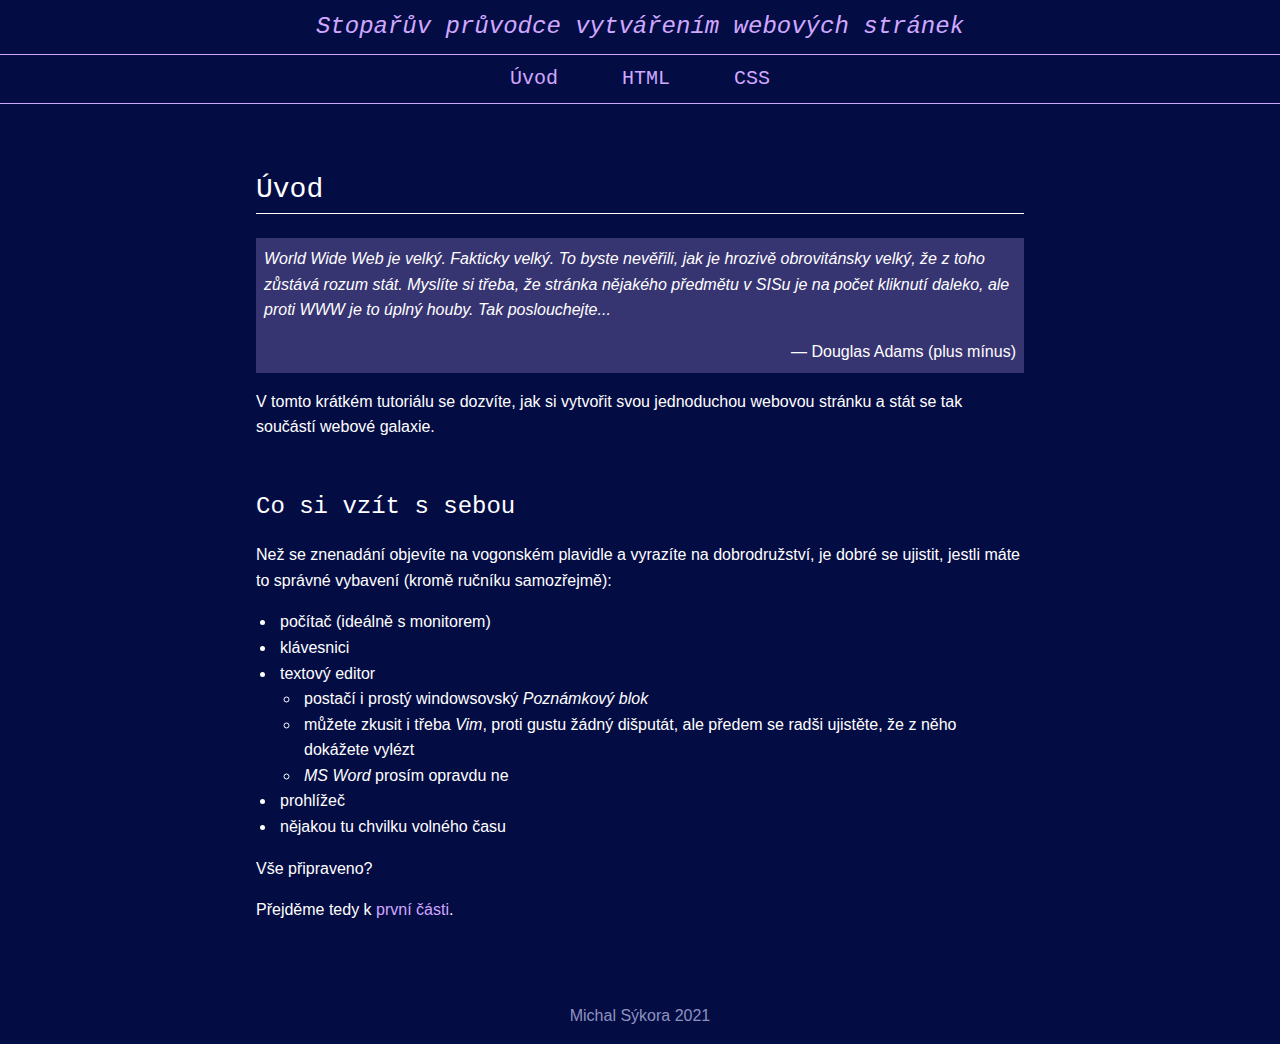
<file: index.html>
<!DOCTYPE html>
<html lang="cs">
  <head>
    <meta charset="utf-8">
    <title>Stopařův průvodce vytvářením webových stránek</title>
    <meta name="viewport" content="width=device-width, initial-scale=1.0">
    <meta name="author" content="Michal Sýkora">
    <link rel="stylesheet" href="styles.css">
  </head>
  <body>
    <header>
      <div id="title">Stopařův průvodce vytvářením webových stránek</div>
    </header>
    <nav>
      <div class="item"><a href="index.html">Úvod</a></div>
      <div class="item"><a href="html.html">HTML</a></div>
      <div class="item"><a href="css.html">CSS</a></div>
    </nav>
    <main>
      <article>
        <section>
          <h1>Úvod</h1>
          <blockquote>World Wide Web je velký. Fakticky velký. To byste nevěřili, jak je hrozivě obrovitánsky velký, že z toho zůstává rozum stát. Myslíte si třeba, že stránka nějakého předmětu v SISu je na počet kliknutí daleko, ale proti WWW je to úplný houby. Tak poslouchejte...</blockquote>
          <figcaption>&mdash; Douglas Adams (plus mínus)</figcaption>
          <p>V tomto krátkém tutoriálu se dozvíte, jak si vytvořit svou jednoduchou webovou stránku a stát se tak součástí webové galaxie.</p>
        </section>
        <section>
          <h2>Co si vzít s sebou</h2>
          <p>Než se znenadání objevíte na vogonském plavidle a vyrazíte na dobrodružství, je dobré se ujistit, jestli máte to správné vybavení (kromě ručníku samozřejmě):</p>
          <ul>
            <li>počítač (ideálně s monitorem)</li>
            <li>klávesnici</li>
            <li>textový editor
              <ul>
                <li>postačí i prostý windowsovský <i>Poznámkový blok</i></li>
                <li>můžete zkusit i třeba <i>Vim</i>, proti gustu žádný dišputát, ale předem se radši ujistěte, že z něho dokážete vylézt</li>
                <li><i>MS Word</i> prosím opravdu ne</li>
              </ul>
            </li>
            <li>prohlížeč</li>
            <li>nějakou tu chvilku volného času</li>
          </ul>
        </section>
        <section>
          <p>Vše připraveno?</p>
          <p>Přejděme tedy k <a href="html.html">první části</a>.</p>
        </section>
      </article>
    </main>
    <footer>
      <div>Michal Sýkora 2021</div>
    </footer>
  </body>
</html>
</file>
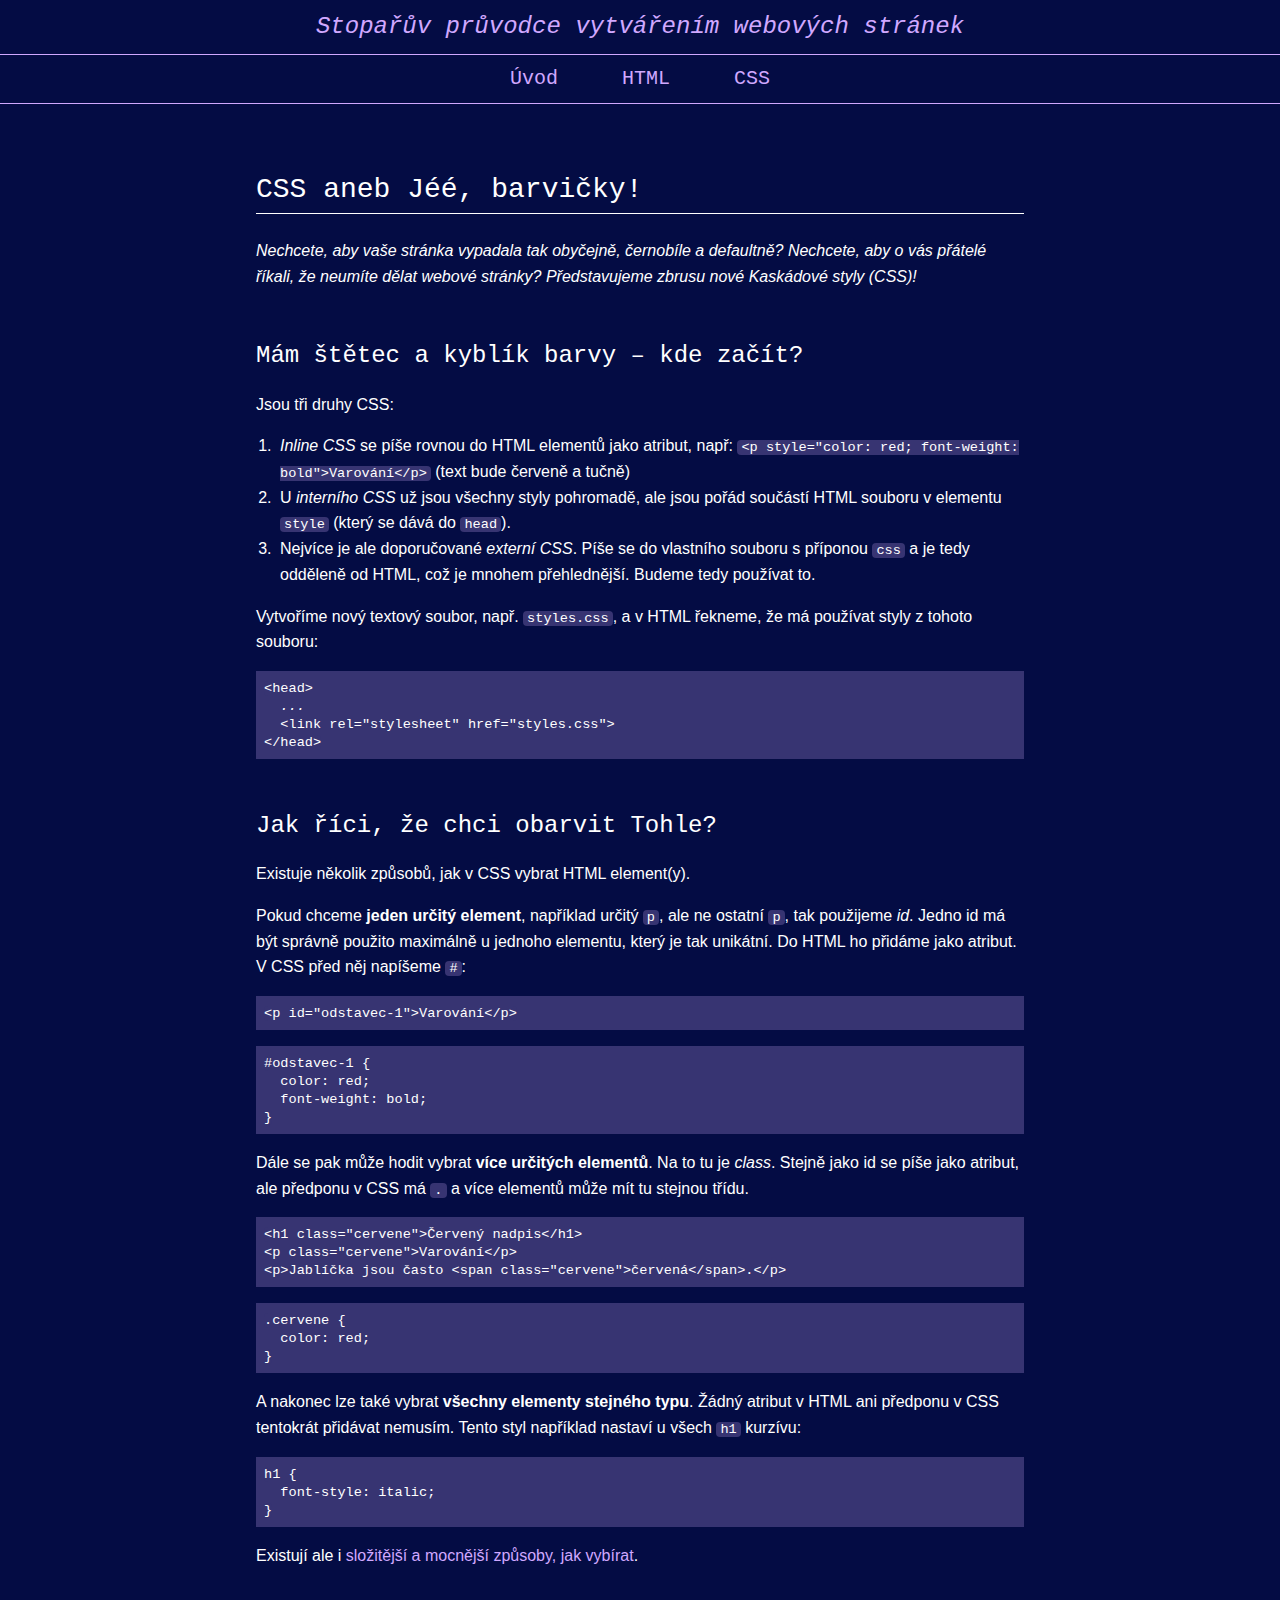
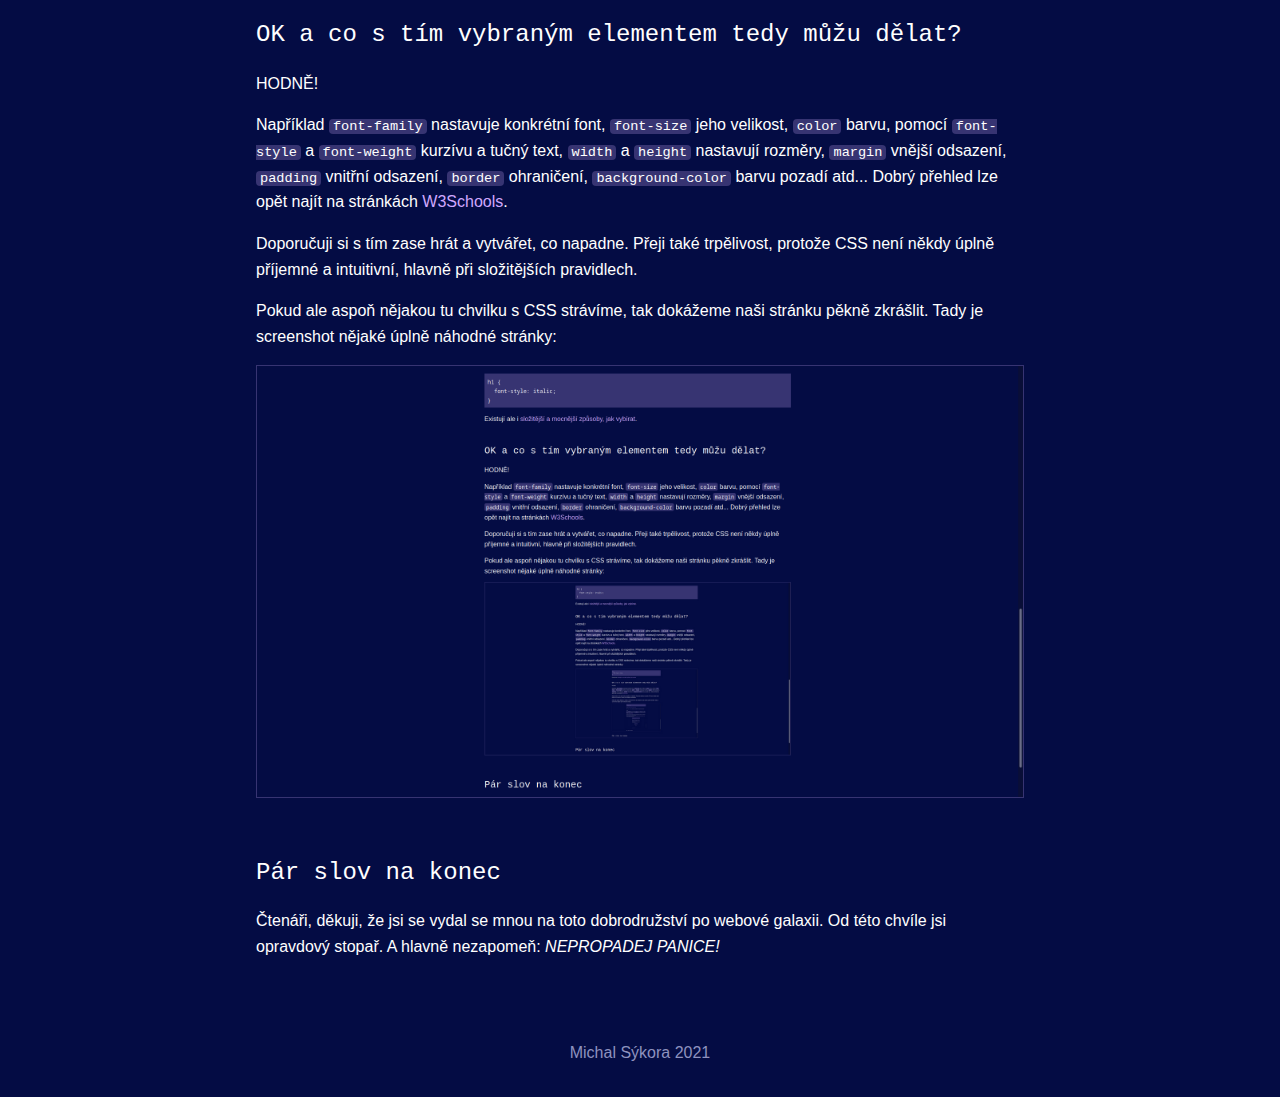
<file: css.html>
<!DOCTYPE html>
<html lang="cs">
  <head>
    <meta charset="utf-8">
    <title>CSS | Stopařův průvodce vytvářením webových stránek</title>
    <meta name="viewport" content="width=device-width, initial-scale=1.0">
    <meta name="author" content="Michal Sýkora">
    <link rel="stylesheet" href="styles.css">
  </head>
  <body>
    <header>
      <div id="title">Stopařův průvodce vytvářením webových stránek</div>
    </header>
    <nav>
      <div class="item"><a href="index.html">Úvod</a></div>
      <div class="item"><a href="html.html">HTML</a></div>
      <div class="item"><a href="css.html">CSS</a></div>
    </nav>
    <main>
      <article>
        <section>
          <h1>CSS aneb Jéé, barvičky!</h1>
          <p><i>Nechcete, aby vaše stránka vypadala tak obyčejně, černobíle a defaultně? Nechcete, aby o vás přátelé říkali, že neumíte dělat webové stránky? Představujeme zbrusu nové Kaskádové styly (CSS)!</i></p>
        </section>
        <section>
          <h2>Mám štětec a kyblík barvy &ndash; kde začít?</h2>
          <p>Jsou tři druhy CSS:</p>
          <ol>
            <li><i>Inline CSS</i> se píše rovnou do HTML elementů jako atribut, např: <code>&lt;p style=&quot;color: red; font-weight: bold&quot;&gt;Varování&lt;/p&gt;</code> (text bude červeně a tučně)</li>
            <li>U <i>interního CSS</i> už jsou všechny styly pohromadě, ale jsou pořád součástí HTML souboru v elementu <code>style</code> (který se dává do <code>head</code>).</li>
            <li>Nejvíce je ale doporučované <i>externí CSS</i>. Píše se do vlastního souboru s příponou <code>css</code> a je tedy odděleně od HTML, což je mnohem přehlednější. Budeme tedy používat to.</li>
          </ol>
          <p>Vytvoříme nový textový soubor, např. <code>styles.css</code>, a v HTML řekneme, že má používat styly z tohoto souboru:</p>
          <pre><code>&lt;head&gt;
  <i>...</i>
  &lt;link rel=&quot;stylesheet&quot; href=&quot;styles.css&quot;&gt;
&lt;/head&gt;</code></pre>
        </section>
        <section>
          <h2>Jak říci, že chci obarvit Tohle?</h2>
          <p>Existuje několik způsobů, jak v CSS vybrat HTML element(y).</p>
          <p>Pokud chceme <b>jeden určitý element</b>, například určitý <code>p</code>, ale ne ostatní <code>p</code>, tak použijeme <i>id</i>. Jedno id má být správně použito maximálně u jednoho elementu, který je tak unikátní. Do HTML ho přidáme jako atribut. V CSS před něj napíšeme <code>#</code>:</p>
          <pre><code>&lt;p id=&quot;odstavec-1&quot;&gt;Varování&lt;/p&gt;</code></pre>
          <pre><code>#odstavec-1 {
  color: red;
  font-weight: bold;
}</code></pre>
          <p>Dále se pak může hodit vybrat <b>více určitých elementů</b>. Na to tu je <i>class</i>. Stejně jako id se píše jako atribut, ale předponu v CSS má <code>.</code> a více elementů může mít tu stejnou třídu.</p>
          <pre><code>&lt;h1 class=&quot;cervene&quot;&gt;Červený nadpis&lt;/h1&gt;
&lt;p class=&quot;cervene&quot;&gt;Varování&lt;/p&gt;
&lt;p&gt;Jablíčka jsou často &lt;span class=&quot;cervene&quot;&gt;červená&lt;/span&gt;.&lt;/p&gt;</code></pre>
          <pre><code>.cervene {
  color: red;
}</code></pre>
          <p>A nakonec lze také vybrat <b>všechny elementy stejného typu</b>. Žádný atribut v HTML ani předponu v CSS tentokrát přidávat nemusím. Tento styl například nastaví u všech <code>h1</code> kurzívu:</p>
          <p id="pos"></p>
          <pre><code>h1 {
  font-style: italic;
}</code></pre>
          <p>Existují ale i <a href="https://developer.mozilla.org/en-US/docs/Web/CSS/CSS_Selectors">složitější a mocnější způsoby, jak vybírat</a>.</p>
        </section>
        <section>
          <h2>OK a co s tím vybraným elementem tedy můžu dělat?</h2>
          <p>HODNĚ!</p>
          <p>Například <code>font-family</code> nastavuje konkrétní font, <code>font-size</code> jeho velikost, <code>color</code> barvu, pomocí <code>font-style</code> a <code>font-weight</code> kurzívu a tučný text, <code>width</code> a <code>height</code> nastavují rozměry, <code>margin</code> vnější odsazení, <code>padding</code> vnitřní odsazení, <code>border</code> ohraničení, <code>background-color</code> barvu pozadí atd... Dobrý přehled lze opět najít na stránkách <a href="https://www.w3schools.com/css/default.asp">W3Schools</a>.</p>
          <p>Doporučuji si s tím zase hrát a vytvářet, co napadne. Přeji také trpělivost, protože CSS není někdy úplně příjemné a intuitivní, hlavně při složitějších pravidlech.</p>
          <p>Pokud ale aspoň nějakou tu chvilku s CSS strávíme, tak dokážeme naši stránku pěkně zkrášlit. Tady je screenshot nějaké úplně náhodné stránky:</p>
          <p><img src="img.png" alt="Some random webpage..."></p>
        </section>
        <section>
          <h2>Pár slov na konec</h2>
          <p>Čtenáři, děkuji, že jsi se vydal se mnou na toto dobrodružství po webové galaxii. Od této chvíle jsi opravdový stopař. A hlavně nezapomeň: <i>NEPROPADEJ PANICE!</i></p>
        </section>
      </article>
    </main>
    <footer>
      <div>Michal Sýkora 2021</div>
    </footer>
  </body>
</html>
</file>
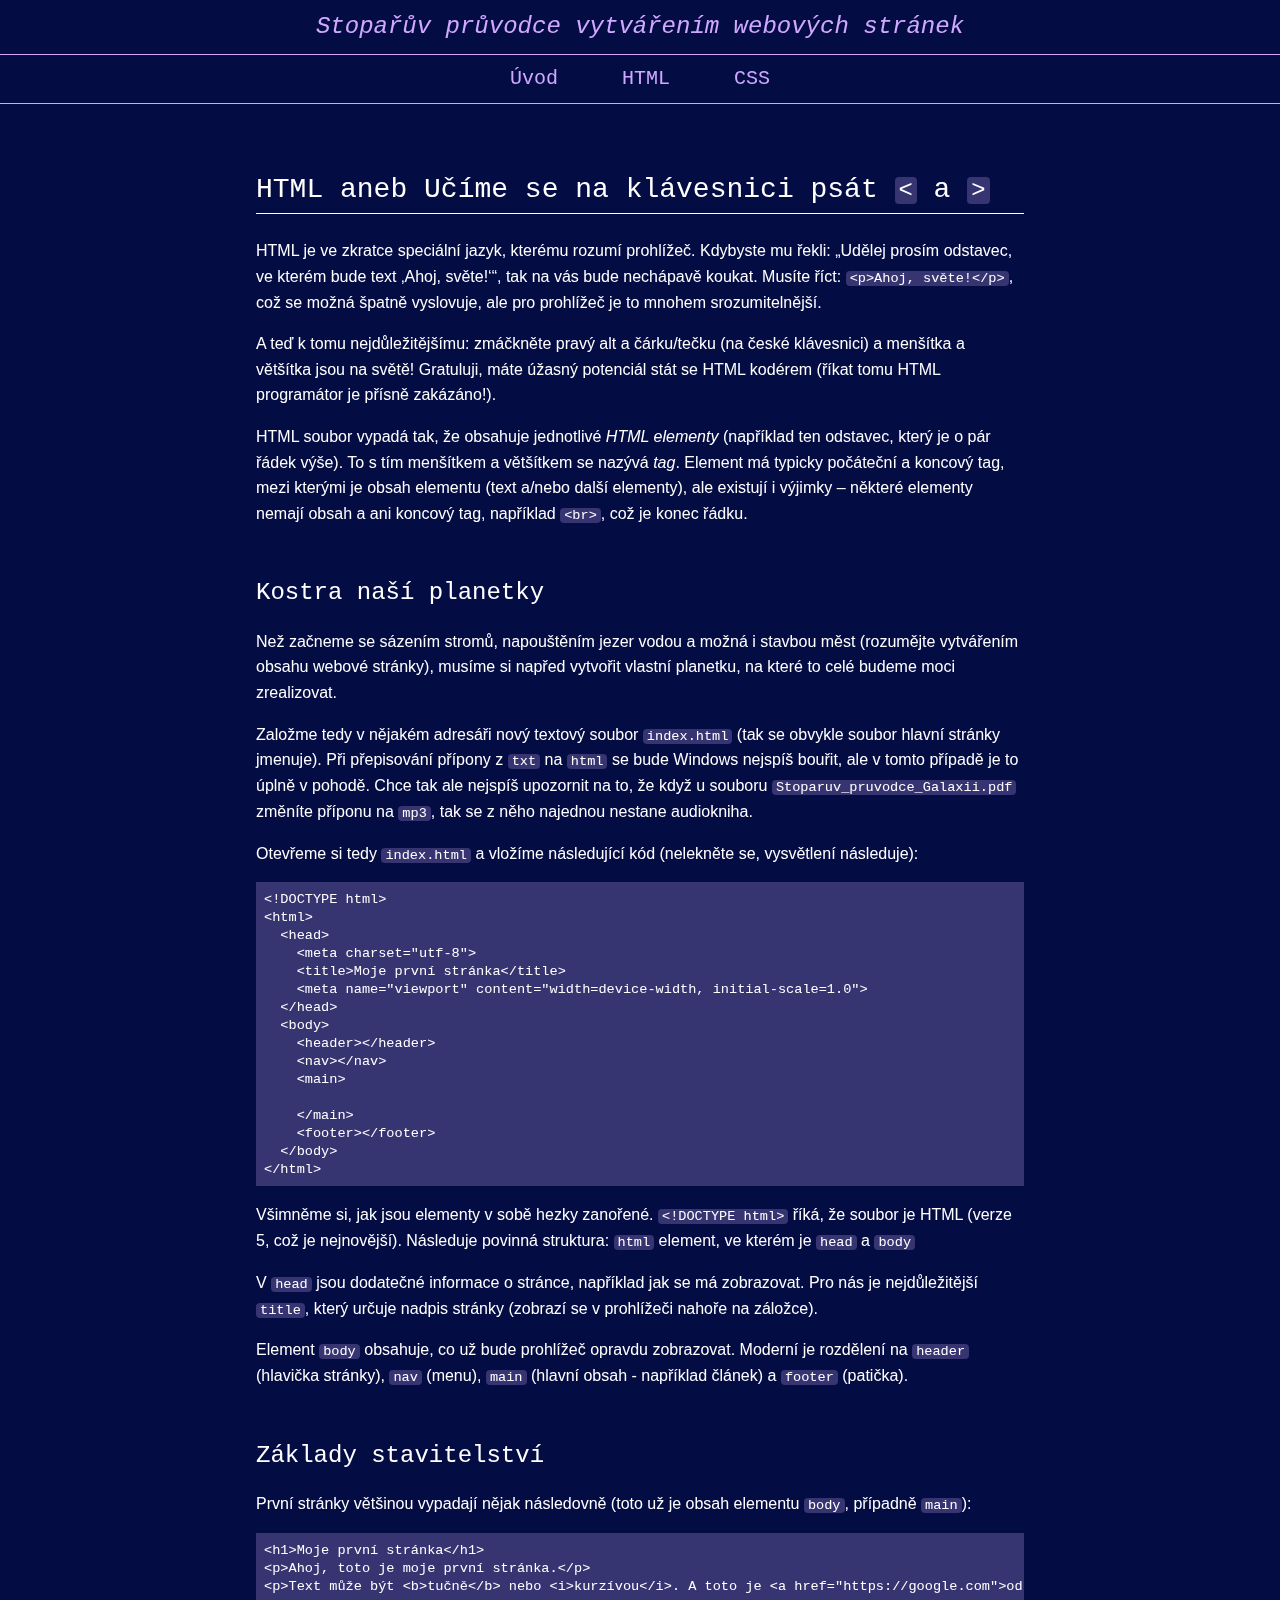
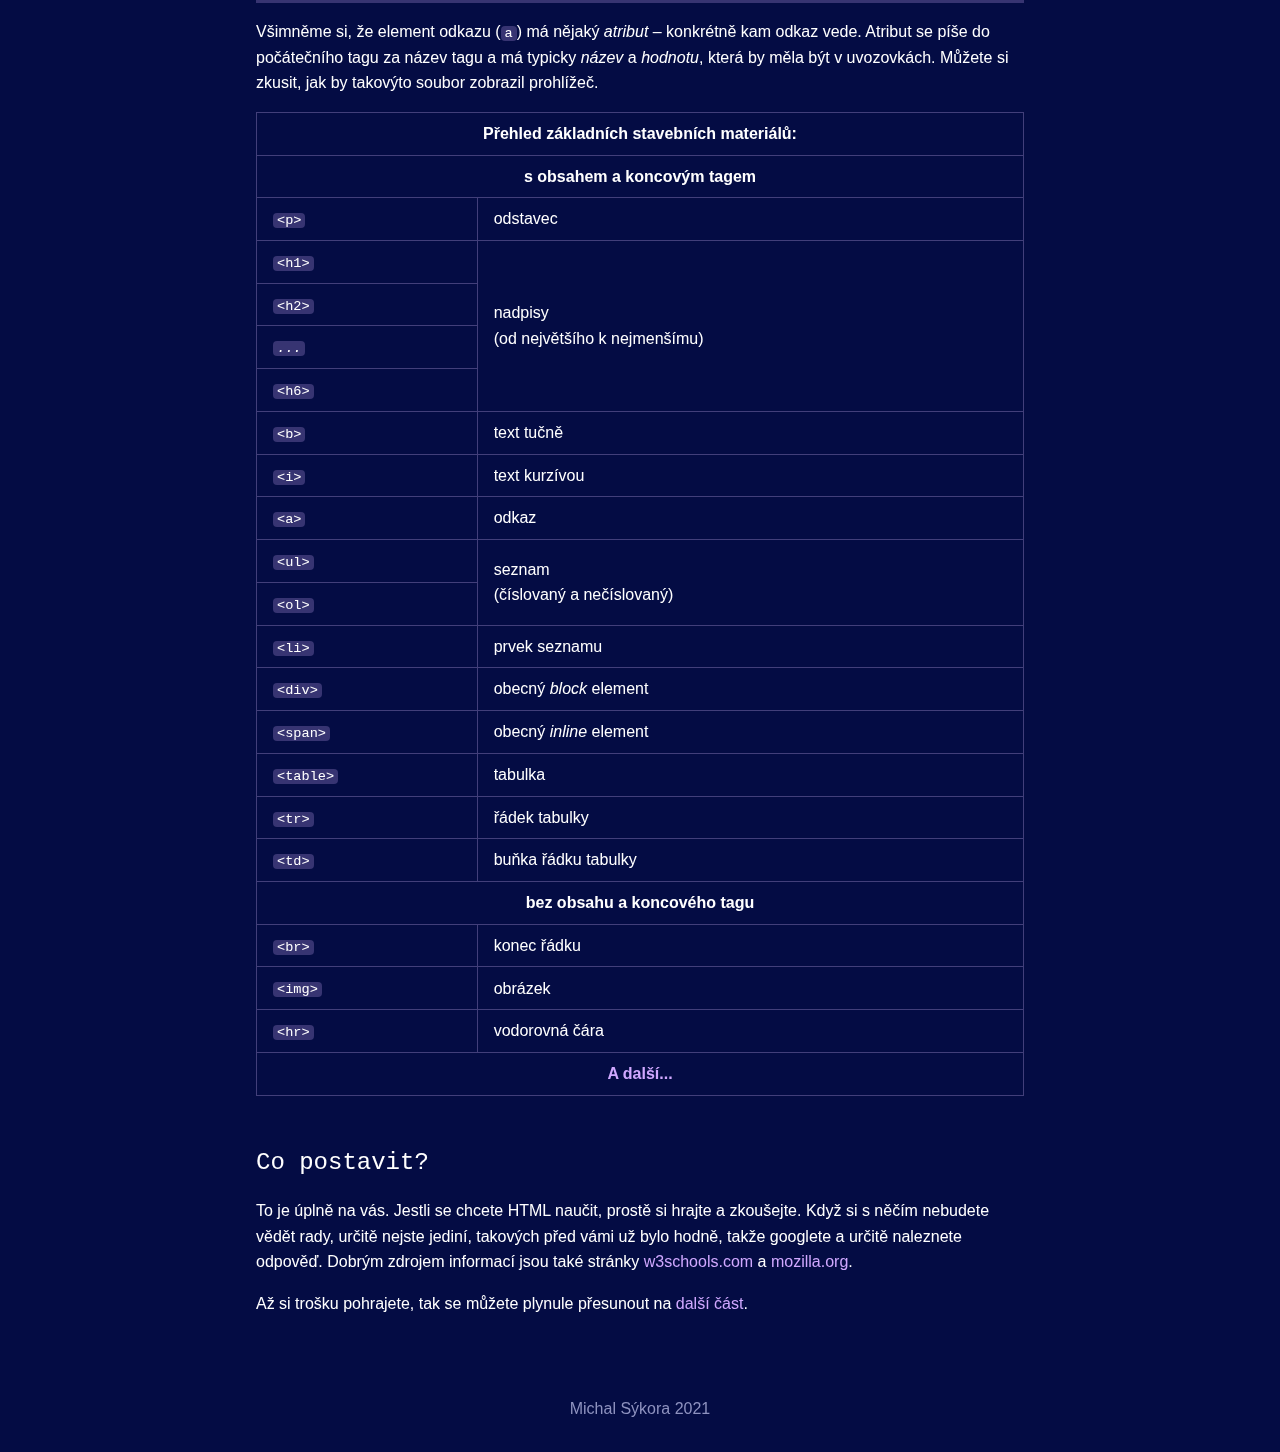
<file: html.html>
<!DOCTYPE html>
<html lang="cs">
  <head>
    <meta charset="utf-8">
    <title>HTML | Stopařův průvodce vytvářením webových stránek</title>
    <meta name="viewport" content="width=device-width, initial-scale=1.0">
    <meta name="author" content="Michal Sýkora">
    <link rel="stylesheet" href="styles.css">
  </head>
  <body>
    <header>
      <div id="title">Stopařův průvodce vytvářením webových stránek</div>
    </header>
    <nav>
      <div class="item"><a href="index.html">Úvod</a></div>
      <div class="item"><a href="html.html">HTML</a></div>
      <div class="item"><a href="css.html">CSS</a></div>
    </nav>
    <main>
      <article>
        <section>
          <h1>HTML aneb Učíme se na klávesnici psát <code>&lt;</code> a <code>&gt;</code></h1>
          <p>HTML je ve zkratce speciální jazyk, kterému rozumí prohlížeč. Kdybyste mu řekli: &bdquo;Udělej prosím odstavec, ve kterém bude text &sbquo;Ahoj, světe!&lsquo;&ldquo;, tak na vás bude nechápavě koukat. Musíte říct: <code>&lt;p&gt;Ahoj, světe!&lt;/p&gt;</code>, což se možná špatně vyslovuje, ale pro prohlížeč je to mnohem srozumitelnější.</p>
          <p>A teď k tomu nejdůležitějšímu: zmáčkněte pravý alt a čárku/tečku (na české klávesnici) a menšítka a většítka jsou na světě! Gratuluji, máte úžasný potenciál stát se HTML kodérem (říkat tomu HTML programátor je přísně zakázáno!).</p>
          <p>HTML soubor vypadá tak, že obsahuje jednotlivé <i>HTML elementy</i> (například ten odstavec, který je o pár řádek výše). To s tím menšítkem a většítkem se nazývá <i>tag</i>. Element má typicky počáteční a koncový tag, mezi kterými je obsah elementu (text a/nebo další elementy), ale existují i výjimky &ndash; některé elementy nemají obsah a ani koncový tag, například <code>&lt;br&gt;</code>, což je konec řádku.</p>
        </section>
        <section>
          <h2>Kostra naší planetky</h2>
          <p>Než začneme se sázením stromů, napouštěním jezer vodou a možná i stavbou měst (rozumějte vytvářením obsahu webové stránky), musíme si napřed vytvořit vlastní planetku, na které to celé budeme moci zrealizovat.</p>
          <p>Založme tedy v nějakém adresáři nový textový soubor <code>index.html</code> (tak se obvykle soubor hlavní stránky jmenuje). Při přepisování přípony z <code>txt</code> na <code>html</code> se bude Windows nejspíš bouřit, ale v tomto případě je to úplně v pohodě. Chce tak ale nejspíš upozornit na to, že když u souboru <code>Stoparuv_pruvodce_Galaxii.pdf</code> změníte příponu na <code>mp3</code>, tak se z něho najednou nestane audiokniha.</p>
          <p>Otevřeme si tedy <code>index.html</code> a vložíme následující kód (nelekněte se, vysvětlení následuje):</p>
          <pre><code>&lt;!DOCTYPE html&gt;
&lt;html&gt;
  &lt;head&gt;
    &lt;meta charset=&quot;utf-8&quot;&gt;
    &lt;title&gt;Moje první stránka&lt;/title&gt;
    &lt;meta name=&quot;viewport&quot; content=&quot;width=device-width, initial-scale=1.0&quot;&gt;
  &lt;/head&gt;
  &lt;body&gt;
    &lt;header&gt;&lt;/header&gt;
    &lt;nav&gt;&lt;/nav&gt;
    &lt;main&gt;
      
    &lt;/main&gt;
    &lt;footer&gt;&lt;/footer&gt;
  &lt;/body&gt;
&lt;/html&gt;</code></pre>
          <p>Všimněme si, jak jsou elementy v sobě hezky zanořené. <code>&lt;!DOCTYPE html&gt;</code> říká, že soubor je HTML (verze 5, což je nejnovější). Následuje povinná struktura: <code>html</code> element, ve kterém je <code>head</code> a <code>body</code></p>
          <p>V <code>head</code> jsou dodatečné informace o stránce, například jak se má zobrazovat. Pro nás je nejdůležitější <code>title</code>, který určuje nadpis stránky (zobrazí se v prohlížeči nahoře na záložce).</p>
          <p>Element <code>body</code> obsahuje, co už bude prohlížeč opravdu zobrazovat. Moderní je rozdělení na <code>header</code> (hlavička stránky), <code>nav</code> (menu), <code>main</code> (hlavní obsah - například článek) a <code>footer</code> (patička).</p>
        </section>
        <section>
          <h2>Základy stavitelství</h2>
          <p>První stránky většinou vypadají nějak následovně (toto už je obsah elementu <code>body</code>, případně <code>main</code>):</p>
          <pre><code>&lt;h1&gt;Moje první stránka&lt;/h1&gt;
&lt;p&gt;Ahoj, toto je moje první stránka.&lt;/p&gt;
&lt;p&gt;Text může být &lt;b&gt;tučně&lt;/b&gt; nebo &lt;i&gt;kurzívou&lt;/i&gt;. A toto je &lt;a href=&quot;https://google.com&quot;&gt;odkaz na Google&lt;/a&gt;.&lt;/p&gt;</code></pre>
          <p>Všimněme si, že element odkazu (<code>a</code>) má nějaký <i>atribut</i> &ndash; konkrétně kam odkaz vede. Atribut se píše do počátečního tagu za název tagu a má typicky <i>název</i> a <i>hodnotu</i>, která by měla být v uvozovkách. Můžete si zkusit, jak by takovýto soubor zobrazil prohlížeč.</p>
          <table>
            <thead>
              <tr>
                <th colspan="2">Přehled základních stavebních materiálů:</th>
              </tr>
            </thead>
            <tbody>
              <tr>
                <th colspan="2">s obsahem a koncovým tagem</th>
              </tr>
              <tr>
                <td><code>&lt;p&gt;</code></td>
                <td>odstavec</td>
              </tr>
              <tr>
                <td><code>&lt;h1&gt;</code></td>
                <td rowspan="4">nadpisy<br>(od největšího k nejmenšímu)</td>
              </tr>
              <tr>
                <td><code>&lt;h2&gt;</code></td>
              </tr>
              <tr>
                <td><code><i>...</i></code></td>
              </tr>
              <tr>
                <td><code>&lt;h6&gt;</code></td>
              </tr>
              <tr>
                <td><code>&lt;b&gt;</code></td>
                <td>text tučně</td>
              </tr>
              <tr>
                <td><code>&lt;i&gt;</code></td>
                <td>text kurzívou</td>
              </tr>
              <tr>
                <td><code>&lt;a&gt;</code></td>
                <td>odkaz</td>
              </tr>
              <tr>
                <td><code>&lt;ul&gt;</code></td>
                <td rowspan="2">seznam<br>(číslovaný a nečíslovaný)</td>
              </tr>
              <tr>
                <td><code>&lt;ol&gt;</code></td>
              </tr>
              <tr>
                <td><code>&lt;li&gt;</code></td>
                <td>prvek seznamu</td>
              </tr>
              <tr>
                <td><code>&lt;div&gt;</code></td>
                <td>obecný <i>block</i> element</td>
              </tr>
              <tr>
                <td><code>&lt;span&gt;</code></td>
                <td>obecný <i>inline</i> element</td>
              </tr>
              <tr>
                <td><code>&lt;table&gt;</code></td>
                <td>tabulka</td>
              </tr>
              <tr>
                <td><code>&lt;tr&gt;</code></td>
                <td>řádek tabulky</td>
              </tr>
              <tr>
                <td><code>&lt;td&gt;</code></td>
                <td>buňka řádku tabulky</td>
              </tr>
              <tr>
                <th colspan="2">bez obsahu a koncového tagu</th>
              </tr>
              <tr>
                <td><code>&lt;br&gt;</code>
                </td><td>konec řádku</td>
              </tr>
              <tr>
                <td><code>&lt;img&gt;</code></td>
                <td>obrázek</td>
              </tr>
              <tr>
                <td><code>&lt;hr&gt;</code></td>
                <td>vodorovná čára</td>
              </tr>
              <tr>
                <th colspan="2"><a href="https://www.w3schools.com/tags/default.asp">A další...</a></th>
              </tr>
            </tbody>
          </table>
        </section>
        <section>
          <h2>Co postavit?</h2>
          <p>To je úplně na vás. Jestli se chcete HTML naučit, prostě si hrajte a zkoušejte. Když si s něčím nebudete vědět rady, určitě nejste jediní, takových před vámi už bylo hodně, takže googlete a určitě naleznete odpověď. Dobrým zdrojem informací jsou také stránky <a href="https://www.w3schools.com/html/default.asp">w3schools.com</a> a <a href="https://developer.mozilla.org/en-US/docs/Web/HTML">mozilla.org</a>.</p>
          <p>Až si trošku pohrajete, tak se můžete plynule přesunout na <a href="css.html">další část</a>.</p>
        </section>
      </article>
    </main>
    <footer>
      <div>Michal Sýkora 2021</div>
    </footer>
  </body>
</html>
</file>
<file: styles.css>
/* reset */
html {
    box-sizing: border-box;
    font-size: 16px;
}

*, *:before, *:after {
    box-sizing: inherit;
}

body, h1, h2, p, ol, ul {
    margin: 0;
    padding: 0;
    font-weight: normal;
}

img {
    max-width: 100%;
    height: auto;
}

body {
    background-color: #040c44;
    color: white;
    font-family: Arial, Helvetica, sans-serif;
    line-height: 1.6;
}

header {
    color: #d0a8ff;
    padding: .5rem
}

#title {
    font-size: 1.5rem;
    font-style: italic;
    text-align: center;
    font-family: 'Courier New', Courier, monospace;
}

nav {
    display: flex;
    justify-content: center;
    border-top: 1px solid #d0a8ff;
    border-bottom: 1px solid #d0a8ff;
}
nav .item:hover {
    background-color: #d0a8ff;
}
nav .item a {
    color: #d0a8ff;
    padding: .5rem 2rem;
    display: inline-block;
    text-decoration: none;
    font-family: 'Courier New', Courier, monospace;
    font-size: 1.25rem;
}
nav .item a:hover {
    color: #040c44;
}

article {
    padding: 1rem;
    max-width: 50rem;
    margin: 0 auto;
    padding-bottom: 3rem;
}

h1, h2 {
    font-family: 'Courier New', Courier, monospace;
    margin-top: 3rem;
    margin-bottom: .5rem;
}
h1 {
    font-size: 1.75rem;
    border-bottom: 1px solid white;
    margin-bottom: 1.5rem;
}
h2 {
    font-size: 1.5rem;
}

p {
    margin: 1rem 0;
}

a {
    color: #d0a8ff;
    text-decoration: none;
}
a:hover {
    /* color: #040c44;
    background-color: #d0a8ff; */
    text-decoration: underline;
}

code {
    background-color: #373472;
    border-radius: .25rem;
    height: 1em;
    font-size: 0.85em;
    padding: 0 .25rem;
}
pre {
    background-color: #373472;
    overflow-x: auto;
    padding: .5rem;
    line-height: normal;
}
pre > code {
    padding: 0;
}

li {
    margin-left: 1.25rem;
    padding-left: .25rem;
}

table {
    border-collapse: collapse;
    width: 100%;
    margin: 1rem 0;
}
td, th {
    border: 1px solid #423f7a;
    padding: .5rem 1rem;
}

blockquote {
    background-color: #373472;
    font-style: italic;
    padding: .5rem;
    margin: 1rem 0;
}

blockquote + figcaption {
    background-color: #373472;
    text-align: right;
    margin-top: -1rem;
    padding: .5rem;
}

img {
    border: 1px solid #373472;
}

footer {
    color: #8e92bf;
    text-align: center;
    padding: 1rem;
}
</file>
